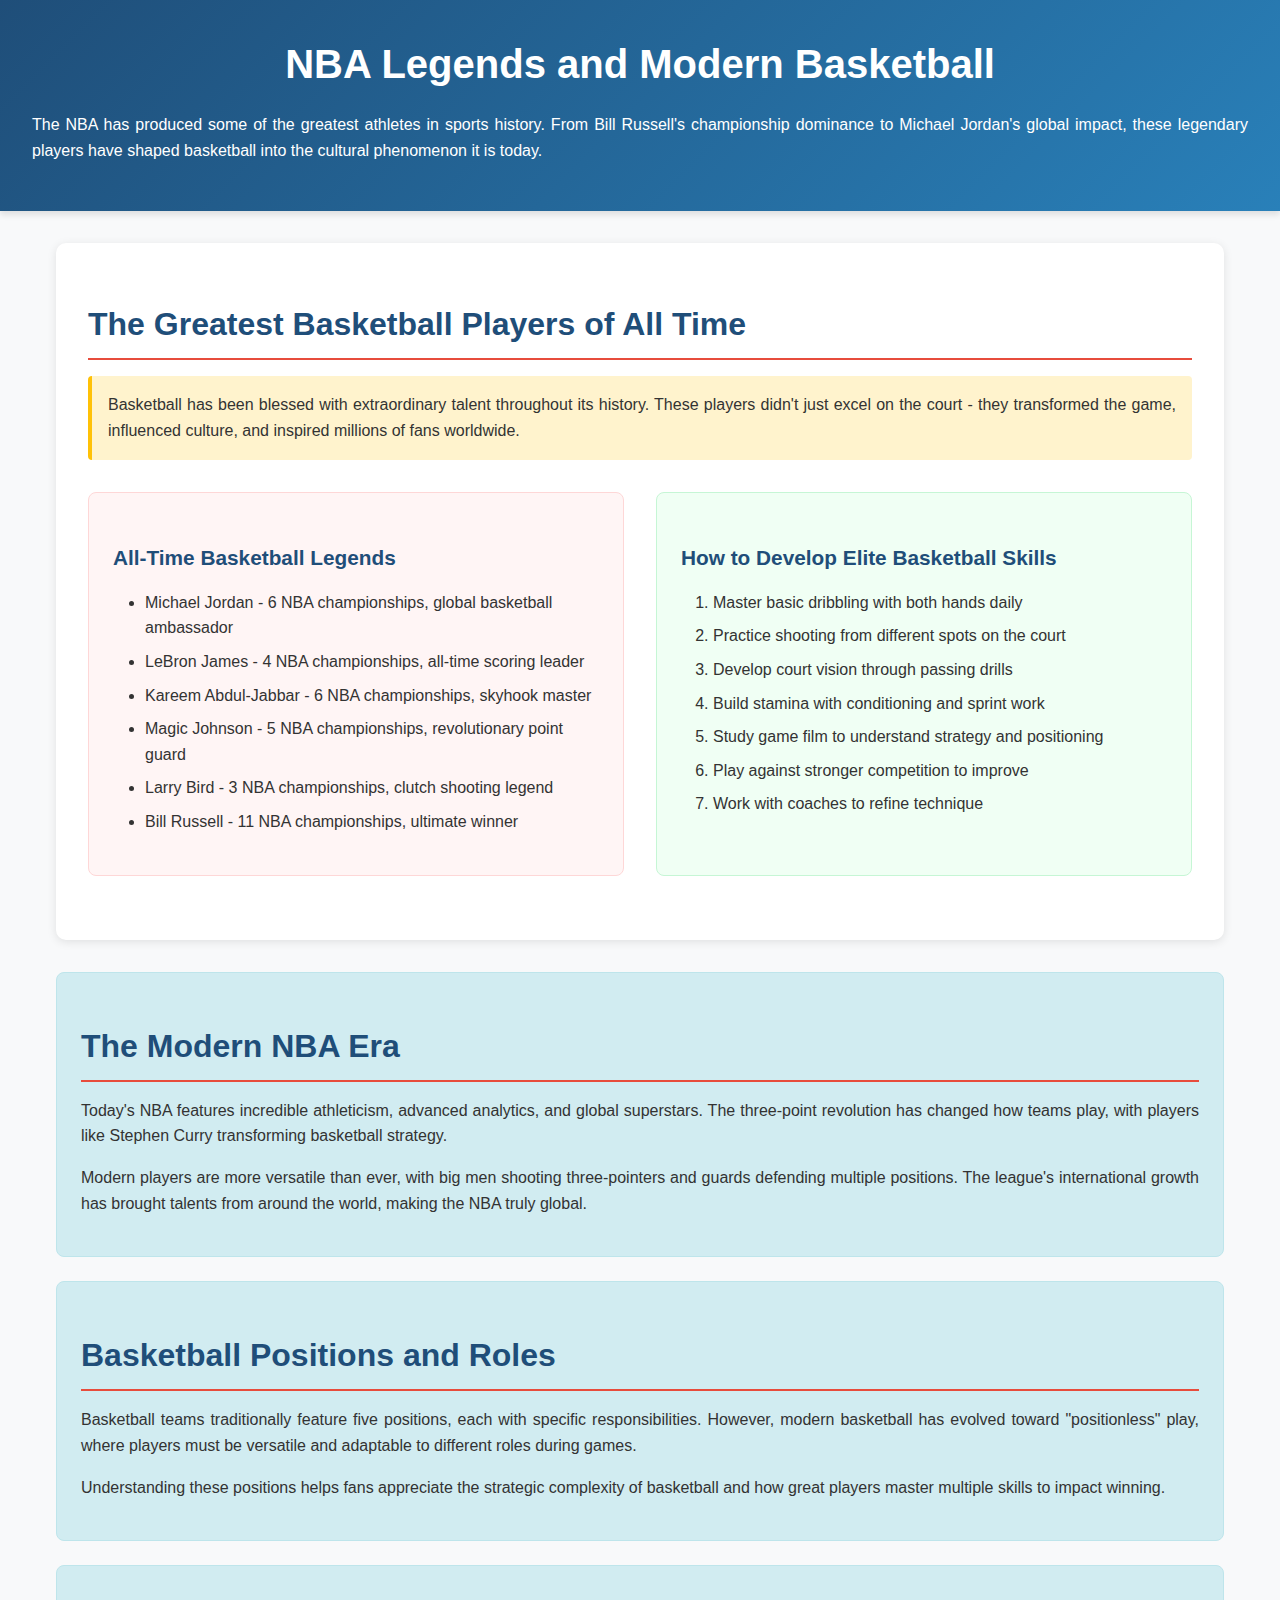
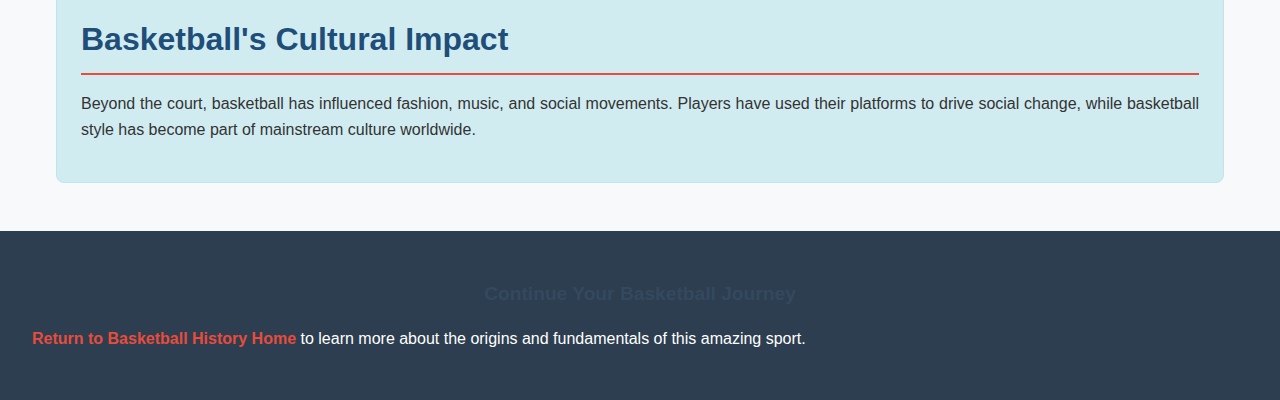
<file: page2.html>
<!DOCTYPE html>
<html>
<head>
    <title>NBA Legends and Modern Basketball - Basketball History</title>
    <link rel="stylesheet" href="./css/style.css">
</head>
<body>
    <header id="main-header">
        <h1>NBA Legends and Modern Basketball</h1>
        <p>The NBA has produced some of the greatest athletes in sports history. From Bill Russell's championship dominance to Michael Jordan's global impact, these legendary players have shaped basketball into the cultural phenomenon it is today.</p>
    </header>

    <main>
        <article id="legends-article">
            <h2>The Greatest Basketball Players of All Time</h2>
            <p class="highlight">Basketball has been blessed with extraordinary talent throughout its history. These players didn't just excel on the court - they transformed the game, influenced culture, and inspired millions of fans worldwide.</p>
            
              <!-- Insert pic here -->

            <div id="skills-legends-container">
                <section id="all-time-legends">
                    <h3 class="section-header">All-Time Basketball Legends</h3>
                    <ul>
                        <li>Michael Jordan - 6 NBA championships, global basketball ambassador</li>
                        <li>LeBron James - 4 NBA championships, all-time scoring leader</li>
                        <li>Kareem Abdul-Jabbar - 6 NBA championships, skyhook master</li>
                        <li>Magic Johnson - 5 NBA championships, revolutionary point guard</li>
                        <li>Larry Bird - 3 NBA championships, clutch shooting legend</li>
                        <li>Bill Russell - 11 NBA championships, ultimate winner</li>
                    </ul>
                </section>

                <section id="skill-development">
                    <h3 class="section-header">How to Develop Elite Basketball Skills</h3>
                    <ol>
                        <li>Master basic dribbling with both hands daily</li>
                        <li>Practice shooting from different spots on the court</li>
                        <li>Develop court vision through passing drills</li>
                        <li>Build stamina with conditioning and sprint work</li>
                        <li>Study game film to understand strategy and positioning</li>
                        <li>Play against stronger competition to improve</li>
                        <li>Work with coaches to refine technique</li>
                    </ol>
                </section>
            </div>
        </article>

        <section class="info-box">
            <h2>The Modern NBA Era</h2>
            <p>Today's NBA features incredible athleticism, advanced analytics, and global superstars. The three-point revolution has changed how teams play, with players like Stephen Curry transforming basketball strategy.</p>
            <p>Modern players are more versatile than ever, with big men shooting three-pointers and guards defending multiple positions. The league's international growth has brought talents from around the world, making the NBA truly global.</p>
        </section>

        <section class="info-box">
            <h2>Basketball Positions and Roles</h2>
            <p>Basketball teams traditionally feature five positions, each with specific responsibilities. However, modern basketball has evolved toward "positionless" play, where players must be versatile and adaptable to different roles during games.</p>
            <p>Understanding these positions helps fans appreciate the strategic complexity of basketball and how great players master multiple skills to impact winning.</p>
        </section>

        <section class="info-box">
            <h2>Basketball's Cultural Impact</h2>
            <p>Beyond the court, basketball has influenced fashion, music, and social movements. Players have used their platforms to drive social change, while basketball style has become part of mainstream culture worldwide.</p>
        </section>
    </main>

    <footer>
        <h4>Continue Your Basketball Journey</h4>
        <p><a href="index.html">Return to Basketball History Home</a> to learn more about the origins and fundamentals of this amazing sport.</p>
    </footer>
</body>
</html>
</file>
<file: css/style.css>
* {
  font-family: 'Arial', sans-serif;
  margin: 0;
  padding: 0;
  box-sizing: border-box;
}

body {
  background-color: #f8f9fa;
  line-height: 1.6;
  color: #333;
}

header {
  background-color: #1f4e79;
  color: white;
  text-align: center;
  padding: 2rem;
  margin-bottom: 2rem;
}

main {
  max-width: 1200px;
  margin: 0 auto;
  padding: 0 1rem;
}

h1 {
  font-size: 2.5rem;
  margin-bottom: 1rem;
}

h2 {
  font-size: 2rem;
  color: #1f4e79;
  margin: 1.5rem 0 1rem 0;
  border-bottom: 2px solid #e74c3c;
  padding-bottom: 0.5rem;
}

h3 {
  font-size: 1.5rem;
  color: #2c3e50;
  margin: 1rem 0;
}

h4 {
  font-size: 1.2rem;
  color: #34495e;
  margin: 1rem 0;
}

p {
  margin-bottom: 1rem;
  text-align: justify;
}

ul, ol {
  margin: 1rem 0;
  padding-left: 2rem;
}

li {
  margin-bottom: 0.5rem;
}

a {
  color: #e74c3c;
  text-decoration: none;
  font-weight: bold;
  transition: color 0.3s ease;
}

a:hover {
  color: #c0392b;
  text-decoration: underline;
}

img {
  width: 100%;
  max-width: 500px;
  height: auto;
  border-radius: 10px;
  display: block;
  margin: 1.5rem auto;
  box-shadow: 0 4px 8px rgba(0,0,0,0.1);
}

footer {
  background-color: #2c3e50;
  color: white;
  text-align: center;
  padding: 2rem;
  margin-top: 3rem;
}


.highlight {
  background-color: #fff3cd;
  padding: 1rem;
  border-left: 4px solid #ffc107;
  margin: 1rem 0;
  border-radius: 4px;
}

.info-box {
  background-color: #d1ecf1;
  border: 1px solid #bee5eb;
  border-radius: 8px;
  padding: 1.5rem;
  margin: 1.5rem 0;
}

.button-link {
  display: inline-block;
  background-color: #e74c3c;
  color: white !important;
  padding: 12px 24px;
  border-radius: 25px;
  text-decoration: none;
  transition: background-color 0.3s ease, transform 0.2s ease;
  margin: 1rem 0;
}

.button-link:hover {
  background-color: #c0392b;
  transform: translateY(-2px);
  text-decoration: none;
}

.section-header {
  font-weight: bold;
  font-size: 1.3rem;
  color: #1f4e79;
  margin: 1.5rem 0 0.5rem 0;
}


#main-header {
  background: linear-gradient(135deg, #1f4e79, #2980b9);
  box-shadow: 0 4px 6px rgba(0,0,0,0.1);
}

#basketball-history {
  background-color: white;
  padding: 2rem;
  border-radius: 10px;
  box-shadow: 0 2px 10px rgba(0,0,0,0.1);
  margin-bottom: 2rem;
}

#original-rules {
  background-color: #e8f5e8;
  padding: 1.5rem;
  border-radius: 8px;
  border: 1px solid #c3e6c3;
}

#key-milestones {
  background-color: #f0f8ff;
  padding: 1.5rem;
  border-radius: 8px;
  border: 1px solid #b6d7ff;
}

#global-impact {
  background-color: white;
  padding: 2rem;
  border-radius: 10px;
  box-shadow: 0 2px 10px rgba(0,0,0,0.1);
  margin: 2rem 0;
}

#legends-article {
  background-color: white;
  padding: 2rem;
  border-radius: 10px;
  box-shadow: 0 2px 10px rgba(0,0,0,0.1);
  margin-bottom: 2rem;
}


.flex-container {
  display: flex;
  gap: 2rem;
  margin: 2rem 0;
}

.flex-item {
  flex: 1;
  background-color: white;
  padding: 1.5rem;
  border-radius: 8px;
  box-shadow: 0 2px 8px rgba(0,0,0,0.1);
}

#skills-legends-container {
  display: flex;
  gap: 2rem;
  margin: 2rem 0;
}

#all-time-legends {
  flex: 1;
  background-color: #fff5f5;
  padding: 1.5rem;
  border-radius: 8px;
  border: 1px solid #fed7d7;
}

#skill-development {
  flex: 1;
  background-color: #f0fff4;
  padding: 1.5rem;
  border-radius: 8px;
  border: 1px solid #c6f6d5;
}

#footer-nav {
  display: flex;
  justify-content: center;
  align-items: center;
  gap: 2rem;
  flex-wrap: wrap;
}

@media (max-width: 768px) {
  .flex-container,
  #skills-legends-container {
    flex-direction: column;
    gap: 1rem;
  }
  
  h1 {
    font-size: 2rem;
  }
  
  header {
    padding: 1.5rem;
  }
  
  main {
    padding: 0 0.5rem;
  }
}
</file>
